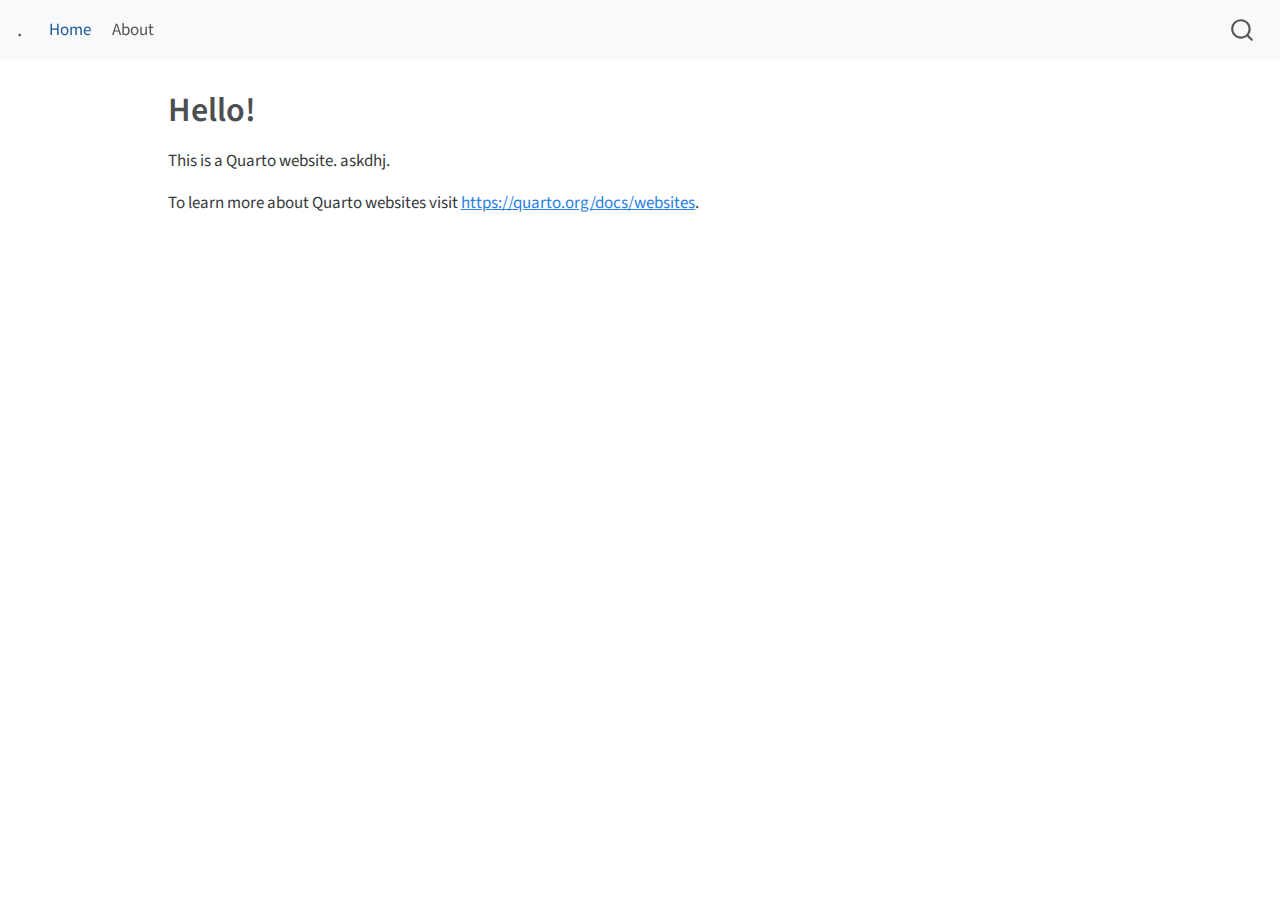
<file: index.html>
<!DOCTYPE html>
<html xmlns="http://www.w3.org/1999/xhtml" lang="en" xml:lang="en"><head>

<meta charset="utf-8">
<meta name="generator" content="quarto-1.4.89">

<meta name="viewport" content="width=device-width, initial-scale=1.0, user-scalable=yes">


<title>. - Hello!</title>
<style>
code{white-space: pre-wrap;}
span.smallcaps{font-variant: small-caps;}
div.columns{display: flex; gap: min(4vw, 1.5em);}
div.column{flex: auto; overflow-x: auto;}
div.hanging-indent{margin-left: 1.5em; text-indent: -1.5em;}
ul.task-list{list-style: none;}
ul.task-list li input[type="checkbox"] {
  width: 0.8em;
  margin: 0 0.8em 0.2em -1em; /* quarto-specific, see https://github.com/quarto-dev/quarto-cli/issues/4556 */ 
  vertical-align: middle;
}
</style>


<script src="site_libs/quarto-nav/quarto-nav.js"></script>
<script src="site_libs/quarto-nav/headroom.min.js"></script>
<script src="site_libs/clipboard/clipboard.min.js"></script>
<script src="site_libs/quarto-search/autocomplete.umd.js"></script>
<script src="site_libs/quarto-search/fuse.min.js"></script>
<script src="site_libs/quarto-search/quarto-search.js"></script>
<meta name="quarto:offset" content="./">
<script src="site_libs/quarto-html/quarto.js"></script>
<script src="site_libs/quarto-html/popper.min.js"></script>
<script src="site_libs/quarto-html/tippy.umd.min.js"></script>
<script src="site_libs/quarto-html/anchor.min.js"></script>
<link href="site_libs/quarto-html/tippy.css" rel="stylesheet">
<link href="site_libs/quarto-html/quarto-syntax-highlighting.css" rel="stylesheet" id="quarto-text-highlighting-styles">
<script src="site_libs/bootstrap/bootstrap.min.js"></script>
<link href="site_libs/bootstrap/bootstrap-icons.css" rel="stylesheet">
<link href="site_libs/bootstrap/bootstrap.min.css" rel="stylesheet" id="quarto-bootstrap" data-mode="light">
<script id="quarto-search-options" type="application/json">{
  "location": "navbar",
  "copy-button": false,
  "collapse-after": 3,
  "panel-placement": "end",
  "type": "overlay",
  "limit": 20,
  "language": {
    "search-no-results-text": "No results",
    "search-matching-documents-text": "matching documents",
    "search-copy-link-title": "Copy link to search",
    "search-hide-matches-text": "Hide additional matches",
    "search-more-match-text": "more match in this document",
    "search-more-matches-text": "more matches in this document",
    "search-clear-button-title": "Clear",
    "search-detached-cancel-button-title": "Cancel",
    "search-submit-button-title": "Submit",
    "search-label": "Search"
  }
}</script>


<link rel="stylesheet" href="styles.css">
</head>

<body class="nav-fixed">

<div id="quarto-search-results"></div>
  <header id="quarto-header" class="headroom fixed-top">
    <nav class="navbar navbar-expand-lg navbar-dark ">
      <div class="navbar-container container-fluid">
      <div class="navbar-brand-container mx-auto">
    <a class="navbar-brand" href="./index.html">
    <span class="navbar-title">.</span>
    </a>
  </div>
            <div id="quarto-search" class="" title="Search"></div>
          <button class="navbar-toggler" type="button" data-bs-toggle="collapse" data-bs-target="#navbarCollapse" aria-controls="navbarCollapse" aria-expanded="false" aria-label="Toggle navigation" onclick="if (window.quartoToggleHeadroom) { window.quartoToggleHeadroom(); }">
  <span class="navbar-toggler-icon"></span>
</button>
          <div class="collapse navbar-collapse" id="navbarCollapse">
            <ul class="navbar-nav navbar-nav-scroll me-auto">
  <li class="nav-item">
    <a class="nav-link active" href="./index.html" rel="" target="" aria-current="page">
 <span class="menu-text">Home</span></a>
  </li>  
  <li class="nav-item">
    <a class="nav-link" href="./about.html" rel="" target="">
 <span class="menu-text">About</span></a>
  </li>  
</ul>
          </div> <!-- /navcollapse -->
          <div class="quarto-navbar-tools">
</div>
      </div> <!-- /container-fluid -->
    </nav>
</header>
<!-- content -->
<div id="quarto-content" class="quarto-container page-columns page-rows-contents page-layout-article page-navbar">
<!-- sidebar -->
<!-- margin-sidebar -->
    <div id="quarto-margin-sidebar" class="sidebar margin-sidebar">
        
    </div>
<!-- main -->
<main class="content" id="quarto-document-content">

<header id="title-block-header" class="quarto-title-block default">
<div class="quarto-title">
<h1 class="title">Hello!</h1>
</div>



<div class="quarto-title-meta">

    
  
    
  </div>
  

</header>

<p>This is a Quarto website. askdhj.</p>
<p>To learn more about Quarto websites visit <a href="https://quarto.org/docs/websites" class="uri">https://quarto.org/docs/websites</a>.</p>



</main> <!-- /main -->
<script id="quarto-html-after-body" type="application/javascript">
window.document.addEventListener("DOMContentLoaded", function (event) {
  const toggleBodyColorMode = (bsSheetEl) => {
    const mode = bsSheetEl.getAttribute("data-mode");
    const bodyEl = window.document.querySelector("body");
    if (mode === "dark") {
      bodyEl.classList.add("quarto-dark");
      bodyEl.classList.remove("quarto-light");
    } else {
      bodyEl.classList.add("quarto-light");
      bodyEl.classList.remove("quarto-dark");
    }
  }
  const toggleBodyColorPrimary = () => {
    const bsSheetEl = window.document.querySelector("link#quarto-bootstrap");
    if (bsSheetEl) {
      toggleBodyColorMode(bsSheetEl);
    }
  }
  toggleBodyColorPrimary();  
  const icon = "";
  const anchorJS = new window.AnchorJS();
  anchorJS.options = {
    placement: 'right',
    icon: icon
  };
  anchorJS.add('.anchored');
  const isCodeAnnotation = (el) => {
    for (const clz of el.classList) {
      if (clz.startsWith('code-annotation-')) {                     
        return true;
      }
    }
    return false;
  }
  const clipboard = new window.ClipboardJS('.code-copy-button', {
    text: function(trigger) {
      const codeEl = trigger.previousElementSibling.cloneNode(true);
      for (const childEl of codeEl.children) {
        if (isCodeAnnotation(childEl)) {
          childEl.remove();
        }
      }
      return codeEl.innerText;
    }
  });
  clipboard.on('success', function(e) {
    // button target
    const button = e.trigger;
    // don't keep focus
    button.blur();
    // flash "checked"
    button.classList.add('code-copy-button-checked');
    var currentTitle = button.getAttribute("title");
    button.setAttribute("title", "Copied!");
    let tooltip;
    if (window.bootstrap) {
      button.setAttribute("data-bs-toggle", "tooltip");
      button.setAttribute("data-bs-placement", "left");
      button.setAttribute("data-bs-title", "Copied!");
      tooltip = new bootstrap.Tooltip(button, 
        { trigger: "manual", 
          customClass: "code-copy-button-tooltip",
          offset: [0, -8]});
      tooltip.show();    
    }
    setTimeout(function() {
      if (tooltip) {
        tooltip.hide();
        button.removeAttribute("data-bs-title");
        button.removeAttribute("data-bs-toggle");
        button.removeAttribute("data-bs-placement");
      }
      button.setAttribute("title", currentTitle);
      button.classList.remove('code-copy-button-checked');
    }, 1000);
    // clear code selection
    e.clearSelection();
  });
  function tippyHover(el, contentFn, onTriggerFn, onUntriggerFn) {
    const config = {
      allowHTML: true,
      maxWidth: 500,
      delay: 100,
      arrow: false,
      appendTo: function(el) {
          return el.parentElement;
      },
      interactive: true,
      interactiveBorder: 10,
      theme: 'quarto',
      placement: 'bottom-start',
    };
    if (contentFn) {
      config.content = contentFn;
    }
    if (onTriggerFn) {
      config.onTrigger = onTriggerFn;
    }
    if (onUntriggerFn) {
      config.onUntrigger = onUntriggerFn;
    }
    window.tippy(el, config); 
  }
  const noterefs = window.document.querySelectorAll('a[role="doc-noteref"]');
  for (var i=0; i<noterefs.length; i++) {
    const ref = noterefs[i];
    tippyHover(ref, function() {
      // use id or data attribute instead here
      let href = ref.getAttribute('data-footnote-href') || ref.getAttribute('href');
      try { href = new URL(href).hash; } catch {}
      const id = href.replace(/^#\/?/, "");
      const note = window.document.getElementById(id);
      return note.innerHTML;
    });
  }
  const xrefs = window.document.querySelectorAll('a.quarto-xref');
  const processXRef = (id, note) => {
    if (id.startsWith('sec-')) {
      // Special case sections, only their first couple elements
      const container = document.createElement("div");
      if (note.children && note.children.length > 2) {
        for (let i = 0; i < 2; i++) {
          container.appendChild(note.children[i].cloneNode(true));
        }
        return container.innerHTML
      } else {
        return note.innerHTML;
      }
    } else {
      return note.innerHTML;
    }
  }
  for (var i=0; i<xrefs.length; i++) {
    const xref = xrefs[i];
    tippyHover(xref, undefined, function(instance) {
      instance.disable();
      let url = xref.getAttribute('href');
      let hash = undefined; 
      try { hash = new URL(url).hash; } catch {}
      const id = hash.replace(/^#\/?/, "");
      const note = window.document.getElementById(id);
      if (note !== null) {
        try {
          const html = processXRef(id, note);
          instance.setContent(html);
        } finally {
          instance.enable();
          instance.show();
        }
      } else {
        // See if we can fetch this
        fetch(url.split('#')[0])
        .then(res => res.text())
        .then(html => {
          const parser = new DOMParser();
          const htmlDoc = parser.parseFromString(html, "text/html");
          const note = htmlDoc.getElementById(id);
          console.log(htmlDoc.body.innerHTML);
          if (note !== null) {
            const html = processXRef(id, note);
            instance.setContent(html);
          } 
        }).finally(() => {
          instance.enable();
          instance.show();
        });
      }
    }, function(instance) {
    });
  }
      let selectedAnnoteEl;
      const selectorForAnnotation = ( cell, annotation) => {
        let cellAttr = 'data-code-cell="' + cell + '"';
        let lineAttr = 'data-code-annotation="' +  annotation + '"';
        const selector = 'span[' + cellAttr + '][' + lineAttr + ']';
        return selector;
      }
      const selectCodeLines = (annoteEl) => {
        const doc = window.document;
        const targetCell = annoteEl.getAttribute("data-target-cell");
        const targetAnnotation = annoteEl.getAttribute("data-target-annotation");
        const annoteSpan = window.document.querySelector(selectorForAnnotation(targetCell, targetAnnotation));
        const lines = annoteSpan.getAttribute("data-code-lines").split(",");
        const lineIds = lines.map((line) => {
          return targetCell + "-" + line;
        })
        let top = null;
        let height = null;
        let parent = null;
        if (lineIds.length > 0) {
            //compute the position of the single el (top and bottom and make a div)
            const el = window.document.getElementById(lineIds[0]);
            top = el.offsetTop;
            height = el.offsetHeight;
            parent = el.parentElement.parentElement;
          if (lineIds.length > 1) {
            const lastEl = window.document.getElementById(lineIds[lineIds.length - 1]);
            const bottom = lastEl.offsetTop + lastEl.offsetHeight;
            height = bottom - top;
          }
          if (top !== null && height !== null && parent !== null) {
            // cook up a div (if necessary) and position it 
            let div = window.document.getElementById("code-annotation-line-highlight");
            if (div === null) {
              div = window.document.createElement("div");
              div.setAttribute("id", "code-annotation-line-highlight");
              div.style.position = 'absolute';
              parent.appendChild(div);
            }
            div.style.top = top - 2 + "px";
            div.style.height = height + 4 + "px";
            let gutterDiv = window.document.getElementById("code-annotation-line-highlight-gutter");
            if (gutterDiv === null) {
              gutterDiv = window.document.createElement("div");
              gutterDiv.setAttribute("id", "code-annotation-line-highlight-gutter");
              gutterDiv.style.position = 'absolute';
              const codeCell = window.document.getElementById(targetCell);
              const gutter = codeCell.querySelector('.code-annotation-gutter');
              gutter.appendChild(gutterDiv);
            }
            gutterDiv.style.top = top - 2 + "px";
            gutterDiv.style.height = height + 4 + "px";
          }
          selectedAnnoteEl = annoteEl;
        }
      };
      const unselectCodeLines = () => {
        const elementsIds = ["code-annotation-line-highlight", "code-annotation-line-highlight-gutter"];
        elementsIds.forEach((elId) => {
          const div = window.document.getElementById(elId);
          if (div) {
            div.remove();
          }
        });
        selectedAnnoteEl = undefined;
      };
      // Attach click handler to the DT
      const annoteDls = window.document.querySelectorAll('dt[data-target-cell]');
      for (const annoteDlNode of annoteDls) {
        annoteDlNode.addEventListener('click', (event) => {
          const clickedEl = event.target;
          if (clickedEl !== selectedAnnoteEl) {
            unselectCodeLines();
            const activeEl = window.document.querySelector('dt[data-target-cell].code-annotation-active');
            if (activeEl) {
              activeEl.classList.remove('code-annotation-active');
            }
            selectCodeLines(clickedEl);
            clickedEl.classList.add('code-annotation-active');
          } else {
            // Unselect the line
            unselectCodeLines();
            clickedEl.classList.remove('code-annotation-active');
          }
        });
      }
  const findCites = (el) => {
    const parentEl = el.parentElement;
    if (parentEl) {
      const cites = parentEl.dataset.cites;
      if (cites) {
        return {
          el,
          cites: cites.split(' ')
        };
      } else {
        return findCites(el.parentElement)
      }
    } else {
      return undefined;
    }
  };
  var bibliorefs = window.document.querySelectorAll('a[role="doc-biblioref"]');
  for (var i=0; i<bibliorefs.length; i++) {
    const ref = bibliorefs[i];
    const citeInfo = findCites(ref);
    if (citeInfo) {
      tippyHover(citeInfo.el, function() {
        var popup = window.document.createElement('div');
        citeInfo.cites.forEach(function(cite) {
          var citeDiv = window.document.createElement('div');
          citeDiv.classList.add('hanging-indent');
          citeDiv.classList.add('csl-entry');
          var biblioDiv = window.document.getElementById('ref-' + cite);
          if (biblioDiv) {
            citeDiv.innerHTML = biblioDiv.innerHTML;
          }
          popup.appendChild(citeDiv);
        });
        return popup.innerHTML;
      });
    }
  }
});
</script>
</div> <!-- /content -->



</body></html>
</file>
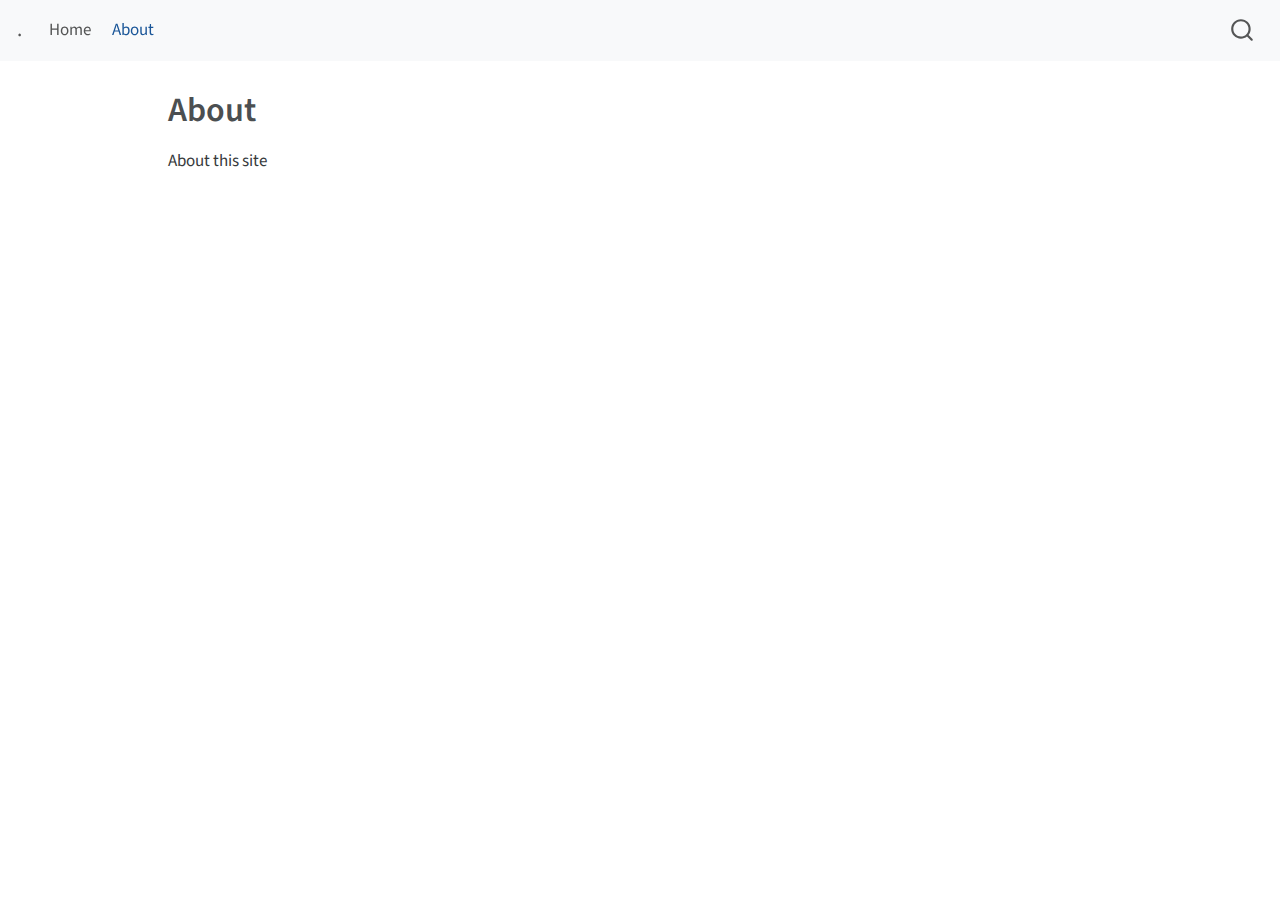
<file: about.html>
<!DOCTYPE html>
<html xmlns="http://www.w3.org/1999/xhtml" lang="en" xml:lang="en"><head>

<meta charset="utf-8">
<meta name="generator" content="quarto-1.4.89">

<meta name="viewport" content="width=device-width, initial-scale=1.0, user-scalable=yes">


<title>. - About</title>
<style>
code{white-space: pre-wrap;}
span.smallcaps{font-variant: small-caps;}
div.columns{display: flex; gap: min(4vw, 1.5em);}
div.column{flex: auto; overflow-x: auto;}
div.hanging-indent{margin-left: 1.5em; text-indent: -1.5em;}
ul.task-list{list-style: none;}
ul.task-list li input[type="checkbox"] {
  width: 0.8em;
  margin: 0 0.8em 0.2em -1em; /* quarto-specific, see https://github.com/quarto-dev/quarto-cli/issues/4556 */ 
  vertical-align: middle;
}
</style>


<script src="site_libs/quarto-nav/quarto-nav.js"></script>
<script src="site_libs/quarto-nav/headroom.min.js"></script>
<script src="site_libs/clipboard/clipboard.min.js"></script>
<script src="site_libs/quarto-search/autocomplete.umd.js"></script>
<script src="site_libs/quarto-search/fuse.min.js"></script>
<script src="site_libs/quarto-search/quarto-search.js"></script>
<meta name="quarto:offset" content="./">
<script src="site_libs/quarto-html/quarto.js"></script>
<script src="site_libs/quarto-html/popper.min.js"></script>
<script src="site_libs/quarto-html/tippy.umd.min.js"></script>
<script src="site_libs/quarto-html/anchor.min.js"></script>
<link href="site_libs/quarto-html/tippy.css" rel="stylesheet">
<link href="site_libs/quarto-html/quarto-syntax-highlighting.css" rel="stylesheet" id="quarto-text-highlighting-styles">
<script src="site_libs/bootstrap/bootstrap.min.js"></script>
<link href="site_libs/bootstrap/bootstrap-icons.css" rel="stylesheet">
<link href="site_libs/bootstrap/bootstrap.min.css" rel="stylesheet" id="quarto-bootstrap" data-mode="light">
<script id="quarto-search-options" type="application/json">{
  "location": "navbar",
  "copy-button": false,
  "collapse-after": 3,
  "panel-placement": "end",
  "type": "overlay",
  "limit": 20,
  "language": {
    "search-no-results-text": "No results",
    "search-matching-documents-text": "matching documents",
    "search-copy-link-title": "Copy link to search",
    "search-hide-matches-text": "Hide additional matches",
    "search-more-match-text": "more match in this document",
    "search-more-matches-text": "more matches in this document",
    "search-clear-button-title": "Clear",
    "search-detached-cancel-button-title": "Cancel",
    "search-submit-button-title": "Submit",
    "search-label": "Search"
  }
}</script>


<link rel="stylesheet" href="styles.css">
</head>

<body class="nav-fixed">

<div id="quarto-search-results"></div>
  <header id="quarto-header" class="headroom fixed-top">
    <nav class="navbar navbar-expand-lg navbar-dark ">
      <div class="navbar-container container-fluid">
      <div class="navbar-brand-container mx-auto">
    <a class="navbar-brand" href="./index.html">
    <span class="navbar-title">.</span>
    </a>
  </div>
            <div id="quarto-search" class="" title="Search"></div>
          <button class="navbar-toggler" type="button" data-bs-toggle="collapse" data-bs-target="#navbarCollapse" aria-controls="navbarCollapse" aria-expanded="false" aria-label="Toggle navigation" onclick="if (window.quartoToggleHeadroom) { window.quartoToggleHeadroom(); }">
  <span class="navbar-toggler-icon"></span>
</button>
          <div class="collapse navbar-collapse" id="navbarCollapse">
            <ul class="navbar-nav navbar-nav-scroll me-auto">
  <li class="nav-item">
    <a class="nav-link" href="./index.html" rel="" target="">
 <span class="menu-text">Home</span></a>
  </li>  
  <li class="nav-item">
    <a class="nav-link active" href="./about.html" rel="" target="" aria-current="page">
 <span class="menu-text">About</span></a>
  </li>  
</ul>
          </div> <!-- /navcollapse -->
          <div class="quarto-navbar-tools">
</div>
      </div> <!-- /container-fluid -->
    </nav>
</header>
<!-- content -->
<div id="quarto-content" class="quarto-container page-columns page-rows-contents page-layout-article page-navbar">
<!-- sidebar -->
<!-- margin-sidebar -->
    <div id="quarto-margin-sidebar" class="sidebar margin-sidebar">
        
    </div>
<!-- main -->
<main class="content" id="quarto-document-content">

<header id="title-block-header" class="quarto-title-block default">
<div class="quarto-title">
<h1 class="title">About</h1>
</div>



<div class="quarto-title-meta">

    
  
    
  </div>
  

</header>

<p>About this site</p>



</main> <!-- /main -->
<script id="quarto-html-after-body" type="application/javascript">
window.document.addEventListener("DOMContentLoaded", function (event) {
  const toggleBodyColorMode = (bsSheetEl) => {
    const mode = bsSheetEl.getAttribute("data-mode");
    const bodyEl = window.document.querySelector("body");
    if (mode === "dark") {
      bodyEl.classList.add("quarto-dark");
      bodyEl.classList.remove("quarto-light");
    } else {
      bodyEl.classList.add("quarto-light");
      bodyEl.classList.remove("quarto-dark");
    }
  }
  const toggleBodyColorPrimary = () => {
    const bsSheetEl = window.document.querySelector("link#quarto-bootstrap");
    if (bsSheetEl) {
      toggleBodyColorMode(bsSheetEl);
    }
  }
  toggleBodyColorPrimary();  
  const icon = "";
  const anchorJS = new window.AnchorJS();
  anchorJS.options = {
    placement: 'right',
    icon: icon
  };
  anchorJS.add('.anchored');
  const isCodeAnnotation = (el) => {
    for (const clz of el.classList) {
      if (clz.startsWith('code-annotation-')) {                     
        return true;
      }
    }
    return false;
  }
  const clipboard = new window.ClipboardJS('.code-copy-button', {
    text: function(trigger) {
      const codeEl = trigger.previousElementSibling.cloneNode(true);
      for (const childEl of codeEl.children) {
        if (isCodeAnnotation(childEl)) {
          childEl.remove();
        }
      }
      return codeEl.innerText;
    }
  });
  clipboard.on('success', function(e) {
    // button target
    const button = e.trigger;
    // don't keep focus
    button.blur();
    // flash "checked"
    button.classList.add('code-copy-button-checked');
    var currentTitle = button.getAttribute("title");
    button.setAttribute("title", "Copied!");
    let tooltip;
    if (window.bootstrap) {
      button.setAttribute("data-bs-toggle", "tooltip");
      button.setAttribute("data-bs-placement", "left");
      button.setAttribute("data-bs-title", "Copied!");
      tooltip = new bootstrap.Tooltip(button, 
        { trigger: "manual", 
          customClass: "code-copy-button-tooltip",
          offset: [0, -8]});
      tooltip.show();    
    }
    setTimeout(function() {
      if (tooltip) {
        tooltip.hide();
        button.removeAttribute("data-bs-title");
        button.removeAttribute("data-bs-toggle");
        button.removeAttribute("data-bs-placement");
      }
      button.setAttribute("title", currentTitle);
      button.classList.remove('code-copy-button-checked');
    }, 1000);
    // clear code selection
    e.clearSelection();
  });
  function tippyHover(el, contentFn, onTriggerFn, onUntriggerFn) {
    const config = {
      allowHTML: true,
      maxWidth: 500,
      delay: 100,
      arrow: false,
      appendTo: function(el) {
          return el.parentElement;
      },
      interactive: true,
      interactiveBorder: 10,
      theme: 'quarto',
      placement: 'bottom-start',
    };
    if (contentFn) {
      config.content = contentFn;
    }
    if (onTriggerFn) {
      config.onTrigger = onTriggerFn;
    }
    if (onUntriggerFn) {
      config.onUntrigger = onUntriggerFn;
    }
    window.tippy(el, config); 
  }
  const noterefs = window.document.querySelectorAll('a[role="doc-noteref"]');
  for (var i=0; i<noterefs.length; i++) {
    const ref = noterefs[i];
    tippyHover(ref, function() {
      // use id or data attribute instead here
      let href = ref.getAttribute('data-footnote-href') || ref.getAttribute('href');
      try { href = new URL(href).hash; } catch {}
      const id = href.replace(/^#\/?/, "");
      const note = window.document.getElementById(id);
      return note.innerHTML;
    });
  }
  const xrefs = window.document.querySelectorAll('a.quarto-xref');
  const processXRef = (id, note) => {
    if (id.startsWith('sec-')) {
      // Special case sections, only their first couple elements
      const container = document.createElement("div");
      if (note.children && note.children.length > 2) {
        for (let i = 0; i < 2; i++) {
          container.appendChild(note.children[i].cloneNode(true));
        }
        return container.innerHTML
      } else {
        return note.innerHTML;
      }
    } else {
      return note.innerHTML;
    }
  }
  for (var i=0; i<xrefs.length; i++) {
    const xref = xrefs[i];
    tippyHover(xref, undefined, function(instance) {
      instance.disable();
      let url = xref.getAttribute('href');
      let hash = undefined; 
      try { hash = new URL(url).hash; } catch {}
      const id = hash.replace(/^#\/?/, "");
      const note = window.document.getElementById(id);
      if (note !== null) {
        try {
          const html = processXRef(id, note);
          instance.setContent(html);
        } finally {
          instance.enable();
          instance.show();
        }
      } else {
        // See if we can fetch this
        fetch(url.split('#')[0])
        .then(res => res.text())
        .then(html => {
          const parser = new DOMParser();
          const htmlDoc = parser.parseFromString(html, "text/html");
          const note = htmlDoc.getElementById(id);
          console.log(htmlDoc.body.innerHTML);
          if (note !== null) {
            const html = processXRef(id, note);
            instance.setContent(html);
          } 
        }).finally(() => {
          instance.enable();
          instance.show();
        });
      }
    }, function(instance) {
    });
  }
      let selectedAnnoteEl;
      const selectorForAnnotation = ( cell, annotation) => {
        let cellAttr = 'data-code-cell="' + cell + '"';
        let lineAttr = 'data-code-annotation="' +  annotation + '"';
        const selector = 'span[' + cellAttr + '][' + lineAttr + ']';
        return selector;
      }
      const selectCodeLines = (annoteEl) => {
        const doc = window.document;
        const targetCell = annoteEl.getAttribute("data-target-cell");
        const targetAnnotation = annoteEl.getAttribute("data-target-annotation");
        const annoteSpan = window.document.querySelector(selectorForAnnotation(targetCell, targetAnnotation));
        const lines = annoteSpan.getAttribute("data-code-lines").split(",");
        const lineIds = lines.map((line) => {
          return targetCell + "-" + line;
        })
        let top = null;
        let height = null;
        let parent = null;
        if (lineIds.length > 0) {
            //compute the position of the single el (top and bottom and make a div)
            const el = window.document.getElementById(lineIds[0]);
            top = el.offsetTop;
            height = el.offsetHeight;
            parent = el.parentElement.parentElement;
          if (lineIds.length > 1) {
            const lastEl = window.document.getElementById(lineIds[lineIds.length - 1]);
            const bottom = lastEl.offsetTop + lastEl.offsetHeight;
            height = bottom - top;
          }
          if (top !== null && height !== null && parent !== null) {
            // cook up a div (if necessary) and position it 
            let div = window.document.getElementById("code-annotation-line-highlight");
            if (div === null) {
              div = window.document.createElement("div");
              div.setAttribute("id", "code-annotation-line-highlight");
              div.style.position = 'absolute';
              parent.appendChild(div);
            }
            div.style.top = top - 2 + "px";
            div.style.height = height + 4 + "px";
            let gutterDiv = window.document.getElementById("code-annotation-line-highlight-gutter");
            if (gutterDiv === null) {
              gutterDiv = window.document.createElement("div");
              gutterDiv.setAttribute("id", "code-annotation-line-highlight-gutter");
              gutterDiv.style.position = 'absolute';
              const codeCell = window.document.getElementById(targetCell);
              const gutter = codeCell.querySelector('.code-annotation-gutter');
              gutter.appendChild(gutterDiv);
            }
            gutterDiv.style.top = top - 2 + "px";
            gutterDiv.style.height = height + 4 + "px";
          }
          selectedAnnoteEl = annoteEl;
        }
      };
      const unselectCodeLines = () => {
        const elementsIds = ["code-annotation-line-highlight", "code-annotation-line-highlight-gutter"];
        elementsIds.forEach((elId) => {
          const div = window.document.getElementById(elId);
          if (div) {
            div.remove();
          }
        });
        selectedAnnoteEl = undefined;
      };
      // Attach click handler to the DT
      const annoteDls = window.document.querySelectorAll('dt[data-target-cell]');
      for (const annoteDlNode of annoteDls) {
        annoteDlNode.addEventListener('click', (event) => {
          const clickedEl = event.target;
          if (clickedEl !== selectedAnnoteEl) {
            unselectCodeLines();
            const activeEl = window.document.querySelector('dt[data-target-cell].code-annotation-active');
            if (activeEl) {
              activeEl.classList.remove('code-annotation-active');
            }
            selectCodeLines(clickedEl);
            clickedEl.classList.add('code-annotation-active');
          } else {
            // Unselect the line
            unselectCodeLines();
            clickedEl.classList.remove('code-annotation-active');
          }
        });
      }
  const findCites = (el) => {
    const parentEl = el.parentElement;
    if (parentEl) {
      const cites = parentEl.dataset.cites;
      if (cites) {
        return {
          el,
          cites: cites.split(' ')
        };
      } else {
        return findCites(el.parentElement)
      }
    } else {
      return undefined;
    }
  };
  var bibliorefs = window.document.querySelectorAll('a[role="doc-biblioref"]');
  for (var i=0; i<bibliorefs.length; i++) {
    const ref = bibliorefs[i];
    const citeInfo = findCites(ref);
    if (citeInfo) {
      tippyHover(citeInfo.el, function() {
        var popup = window.document.createElement('div');
        citeInfo.cites.forEach(function(cite) {
          var citeDiv = window.document.createElement('div');
          citeDiv.classList.add('hanging-indent');
          citeDiv.classList.add('csl-entry');
          var biblioDiv = window.document.getElementById('ref-' + cite);
          if (biblioDiv) {
            citeDiv.innerHTML = biblioDiv.innerHTML;
          }
          popup.appendChild(citeDiv);
        });
        return popup.innerHTML;
      });
    }
  }
});
</script>
</div> <!-- /content -->



</body></html>
</file>
<file: site_libs/quarto-html/tippy.css>
.tippy-box[data-animation=fade][data-state=hidden]{opacity:0}[data-tippy-root]{max-width:calc(100vw - 10px)}.tippy-box{position:relative;background-color:#333;color:#fff;border-radius:4px;font-size:14px;line-height:1.4;white-space:normal;outline:0;transition-property:transform,visibility,opacity}.tippy-box[data-placement^=top]>.tippy-arrow{bottom:0}.tippy-box[data-placement^=top]>.tippy-arrow:before{bottom:-7px;left:0;border-width:8px 8px 0;border-top-color:initial;transform-origin:center top}.tippy-box[data-placement^=bottom]>.tippy-arrow{top:0}.tippy-box[data-placement^=bottom]>.tippy-arrow:before{top:-7px;left:0;border-width:0 8px 8px;border-bottom-color:initial;transform-origin:center bottom}.tippy-box[data-placement^=left]>.tippy-arrow{right:0}.tippy-box[data-placement^=left]>.tippy-arrow:before{border-width:8px 0 8px 8px;border-left-color:initial;right:-7px;transform-origin:center left}.tippy-box[data-placement^=right]>.tippy-arrow{left:0}.tippy-box[data-placement^=right]>.tippy-arrow:before{left:-7px;border-width:8px 8px 8px 0;border-right-color:initial;transform-origin:center right}.tippy-box[data-inertia][data-state=visible]{transition-timing-function:cubic-bezier(.54,1.5,.38,1.11)}.tippy-arrow{width:16px;height:16px;color:#333}.tippy-arrow:before{content:"";position:absolute;border-color:transparent;border-style:solid}.tippy-content{position:relative;padding:5px 9px;z-index:1}
</file>
<file: site_libs/quarto-html/quarto-syntax-highlighting.css>
/* quarto syntax highlight colors */
:root {
  --quarto-hl-ot-color: #003B4F;
  --quarto-hl-at-color: #657422;
  --quarto-hl-ss-color: #20794D;
  --quarto-hl-an-color: #5E5E5E;
  --quarto-hl-fu-color: #4758AB;
  --quarto-hl-st-color: #20794D;
  --quarto-hl-cf-color: #003B4F;
  --quarto-hl-op-color: #5E5E5E;
  --quarto-hl-er-color: #AD0000;
  --quarto-hl-bn-color: #AD0000;
  --quarto-hl-al-color: #AD0000;
  --quarto-hl-va-color: #111111;
  --quarto-hl-bu-color: inherit;
  --quarto-hl-ex-color: inherit;
  --quarto-hl-pp-color: #AD0000;
  --quarto-hl-in-color: #5E5E5E;
  --quarto-hl-vs-color: #20794D;
  --quarto-hl-wa-color: #5E5E5E;
  --quarto-hl-do-color: #5E5E5E;
  --quarto-hl-im-color: #00769E;
  --quarto-hl-ch-color: #20794D;
  --quarto-hl-dt-color: #AD0000;
  --quarto-hl-fl-color: #AD0000;
  --quarto-hl-co-color: #5E5E5E;
  --quarto-hl-cv-color: #5E5E5E;
  --quarto-hl-cn-color: #8f5902;
  --quarto-hl-sc-color: #5E5E5E;
  --quarto-hl-dv-color: #AD0000;
  --quarto-hl-kw-color: #003B4F;
}

/* other quarto variables */
:root {
  --quarto-font-monospace: SFMono-Regular, Menlo, Monaco, Consolas, "Liberation Mono", "Courier New", monospace;
}

pre > code.sourceCode > span {
  color: #003B4F;
}

code span {
  color: #003B4F;
}

code.sourceCode > span {
  color: #003B4F;
}

div.sourceCode,
div.sourceCode pre.sourceCode {
  color: #003B4F;
}

code span.ot {
  color: #003B4F;
  font-style: inherit;
}

code span.at {
  color: #657422;
  font-style: inherit;
}

code span.ss {
  color: #20794D;
  font-style: inherit;
}

code span.an {
  color: #5E5E5E;
  font-style: inherit;
}

code span.fu {
  color: #4758AB;
  font-style: inherit;
}

code span.st {
  color: #20794D;
  font-style: inherit;
}

code span.cf {
  color: #003B4F;
  font-style: inherit;
}

code span.op {
  color: #5E5E5E;
  font-style: inherit;
}

code span.er {
  color: #AD0000;
  font-style: inherit;
}

code span.bn {
  color: #AD0000;
  font-style: inherit;
}

code span.al {
  color: #AD0000;
  font-style: inherit;
}

code span.va {
  color: #111111;
  font-style: inherit;
}

code span.bu {
  font-style: inherit;
}

code span.ex {
  font-style: inherit;
}

code span.pp {
  color: #AD0000;
  font-style: inherit;
}

code span.in {
  color: #5E5E5E;
  font-style: inherit;
}

code span.vs {
  color: #20794D;
  font-style: inherit;
}

code span.wa {
  color: #5E5E5E;
  font-style: italic;
}

code span.do {
  color: #5E5E5E;
  font-style: italic;
}

code span.im {
  color: #00769E;
  font-style: inherit;
}

code span.ch {
  color: #20794D;
  font-style: inherit;
}

code span.dt {
  color: #AD0000;
  font-style: inherit;
}

code span.fl {
  color: #AD0000;
  font-style: inherit;
}

code span.co {
  color: #5E5E5E;
  font-style: inherit;
}

code span.cv {
  color: #5E5E5E;
  font-style: italic;
}

code span.cn {
  color: #8f5902;
  font-style: inherit;
}

code span.sc {
  color: #5E5E5E;
  font-style: inherit;
}

code span.dv {
  color: #AD0000;
  font-style: inherit;
}

code span.kw {
  color: #003B4F;
  font-style: inherit;
}

.prevent-inlining {
  content: "</";
}

/*# sourceMappingURL=debc5d5d77c3f9108843748ff7464032.css.map */
</file>
<file: styles.css>
/* css styles */
</file>
